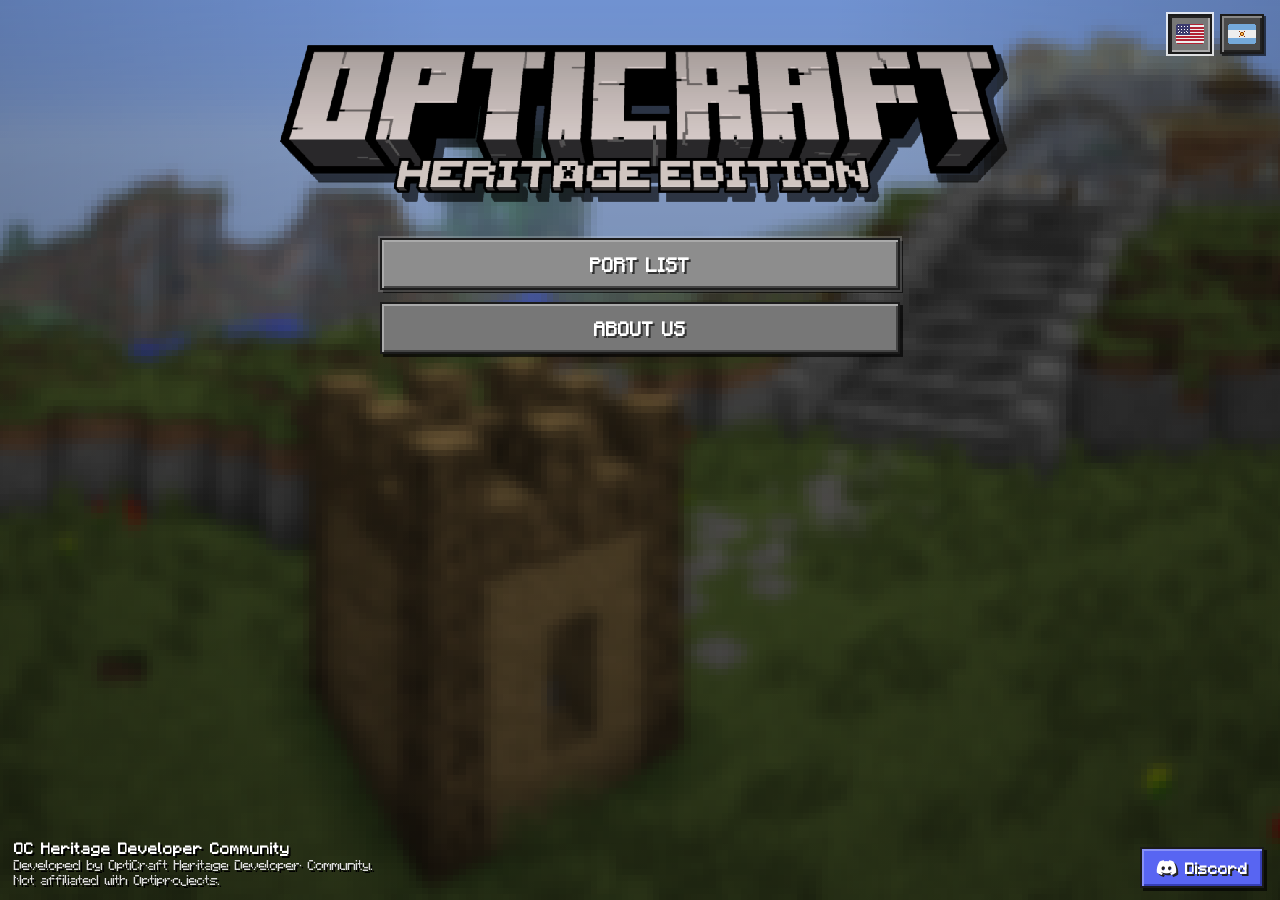
<file: index_single.html>
<!doctype html>
<html lang="en">
<head>
<meta charset="utf-8">
<meta name="viewport" content="width=device-width,initial-scale=1">
<meta name="description" id="meta-desc" content="OptiCraft Heritage Developer Community — unofficial OptiCraft Heritage ports.">
<title>OptiCraft Heritage Developer Community</title>
<link rel="stylesheet" href="https://cdnjs.cloudflare.com/ajax/libs/font-awesome/6.5.1/css/all.min.css">
<style>
@font-face{font-family:Minecraft;src:url("Minecraft-Regular.ttf") format("truetype");font-weight:400;font-style:normal;font-display:swap}
*{box-sizing:border-box}
html{scroll-behavior:smooth}
body{margin:0;background:#111;color:#fff;font-family:Minecraft,Arial,Helvetica,sans-serif;image-rendering:pixelated}
button,a{font:inherit;font-family:Minecraft,Arial,Helvetica,sans-serif}

/* Language Switcher */
.lang-switcher{position:fixed;top:14px;right:16px;z-index:1000;display:flex;gap:8px}
.lang-btn{background:#4a4a4a;color:#fff;border:2px solid #1b1b1b;box-shadow:inset 2px 2px #888,inset -2px -2px #222,2px 2px rgba(0,0,0,.6);padding:4px 6px;cursor:pointer;display:inline-flex;align-items:center;justify-content:center;user-select:none;transition:background .15s ease,transform .05s ease}
.lang-btn:hover{background:#666}
.lang-btn.active{background:#777;outline:2px solid rgba(255,255,255,.8);box-shadow:inset 2px 2px #222,inset -2px -2px #aaa}
.lang-btn:active{transform:translate(1px,1px)}
.lang-flag{display:block;width:28px;height:28px;object-fit:contain}

.screen{min-height:100vh;position:relative;background:#111;padding-bottom:80px}
.panorama{position:fixed;inset:0;overflow:hidden;z-index:0;background:#111}
.panorama-track{position:absolute;top:0;left:0;height:100%;width:200%;display:flex;animation:tu12-panorama 35s linear infinite}
.panorama-track img{display:block;flex:0 0 50%;width:50%;height:100%;min-width:100vw;object-fit:cover;object-position:center;max-width:none;transform:none}
.panorama-track img:first-child{transform:none}
.panorama-track img:nth-child(2){transform:scaleX(-1);transform-origin:center center}
@keyframes tu12-panorama{from{transform:translateX(0)}to{transform:translateX(-50%)}}
.panorama-shade{position:fixed;inset:0;z-index:1;pointer-events:none;background:linear-gradient(rgba(0,0,0,.18),rgba(0,0,0,.52)),linear-gradient(90deg,rgba(0,0,0,.16),transparent 35%,transparent 65%,rgba(0,0,0,.16))}

.title-screen{position:relative;z-index:2;text-align:center;padding:5vh 20px 2vh}
.title-screen.hidden{display:none!important}
.logo{display:block;width:min(720px,82vw);max-height:190px;margin:auto;object-fit:contain;filter:drop-shadow(8px 9px 0 rgba(0,0,0,.65))}

main{position:relative;z-index:2;width:min(1120px,94vw);margin:auto}
.legacy-menu{display:flex;flex-direction:column;align-items:center;gap:12px;margin:3vh auto 5vh}
.legacy-menu.hidden{display:none!important}
.menu-button,.legacy-button{display:block;cursor:pointer;text-decoration:none;color:#fff;font-weight:900;text-align:center;text-shadow:2px 2px #333;background:#777;border:2px solid #1b1b1b;box-shadow:inset 2px 2px #aaa,inset -2px -2px #444,3px 3px rgba(0,0,0,.65);padding:11px 20px;min-width:min(520px,90vw)}
.menu-button:hover,.menu-button.selected,.legacy-button:hover{background:#8d8d8d;outline:2px solid rgba(255,255,255,.2)}
.menu-button:active,.legacy-button:active{box-shadow:inset 2px 2px #444,inset -2px -2px #aaa,1px 1px #111;transform:translate(2px,2px)}

.legacy-panel{display:none;background:rgba(38,38,38,.96);border:3px solid #111;box-shadow:inset 2px 2px #666,inset -2px -2px #171717,7px 7px rgba(0,0,0,.5);padding:20px;margin-top:5vh;margin-bottom:60px}
.legacy-panel.visible{display:block}
.panel-heading{display:flex;align-items:center;justify-content:center;gap:20px;padding:7px 10px 16px;border-bottom:2px solid #111}
.section-heading-art{display:block;width:min(430px,70vw);max-height:95px;object-fit:contain;filter:drop-shadow(4px 4px 0 rgba(0,0,0,.7))}
.about-heading-art{width:min(470px,75vw)}

.port-browser{display:grid;grid-template-columns:38% 62%;min-height:330px}
.port-list{padding:12px 12px 12px 0;border-right:2px solid #111;max-height:600px;overflow-y:auto}
.port-entry{width:100%;display:block;text-align:left;color:#fff;background:#555;border:2px solid #222;border-bottom-color:#111;padding:13px 14px;cursor:pointer;text-shadow:2px 2px #222}
.port-entry:hover,.port-entry.active{background:#777}
.port-title{display:block;font-weight:900;font-size:15px}
.port-meta{display:block;margin-top:5px;font-size:11px;color:#ccc}
.port-preview{padding:12px 0 12px 16px;display:flex;align-items:center}
.port-view{display:none;width:100%}
.port-view.active{display:block}
.port-info{max-width:520px;margin:auto;text-align:center}
.port-info h2{font-size:22px;margin:0 0 12px;text-shadow:2px 2px #111}
.port-info p{font-size:14px;line-height:1.5;color:#ddd}
.legacy-button{min-width:0;width:100%;font-size:12px;margin-top:18px}
.port-info .legacy-button+.legacy-button{margin-top:10px}
.controls{margin-top:12px;padding-top:10px;border-top:2px solid #111;color:#aaa;font-size:10px;text-align:right}
.controls span{color:#fff;font-weight:900}

.panel-footer-actions{display:flex;justify-content:center;margin-top:16px}
.panel-footer-actions>.legacy-button{max-width:250px;margin:10px auto 0}

.about-panel{max-width:900px;margin:5vh auto 60px}
.about-content{display:flex;justify-content:center;align-items:center;padding:24px 20px;max-width:100%;overflow:hidden}
.about-copy{width:min(760px,100%);margin:0 auto;text-align:center}
.about-copy p{margin:0 0 16px;font-size:17px;line-height:1.6;color:#fff;text-shadow:2px 2px #222}
.about-copy p:last-child{margin-bottom:0}
.about-warning{color:#ffd166;background:rgba(0,0,0,.35);border:2px solid #665011;padding:12px 16px;border-radius:2px}
.discord-link{color:#55aaff;text-decoration:underline;text-shadow:2px 2px #222}
.discord-link:hover{color:#7fc0ff}

/* Minecraft 1.2.5 style bottom-left credits */
.minecraft-version-text{position:fixed;bottom:12px;left:14px;z-index:50;color:#fff;font-family:Minecraft,Arial,Helvetica,sans-serif;font-size:13px;line-height:1.35;text-shadow:2px 2px #000;user-select:none;pointer-events:none;max-width:55vw}
.minecraft-version-text .version-title{color:#fff;font-weight:900}
.minecraft-version-text .version-disclaimer{color:#ddd;font-size:11px;margin-top:2px}

/* Discord Corner Button in Bottom-Right */
.discord-corner-btn{position:fixed;bottom:12px;right:16px;z-index:50;display:inline-flex;align-items:center;gap:8px;text-decoration:none;color:#fff;font-family:Minecraft,Arial,Helvetica,sans-serif;font-size:13px;font-weight:900;text-shadow:2px 2px #222;background:#5865f2;border:2px solid #1b1b1b;box-shadow:inset 2px 2px #8891f7,inset -2px -2px #363fb5,3px 3px rgba(0,0,0,.65);padding:8px 14px;cursor:pointer;transition:filter .15s ease,transform .05s ease}
.discord-corner-btn i{font-size:17px}
.discord-corner-btn:hover{filter:brightness(1.15);outline:2px solid rgba(255,255,255,.3)}
.discord-corner-btn:active{box-shadow:inset 2px 2px #363fb5,inset -2px -2px #8891f7,1px 1px #111;transform:translate(2px,2px)}

/* Hide floating accessories when inside a panel so they do not overlap */
body.panel-open .minecraft-version-text,
body.panel-open .discord-corner-btn,
body.panel-open .lang-switcher{
  display:none!important
}


@media(max-width:780px){
  .port-browser{grid-template-columns:1fr}
  .port-list{border-right:0;border-bottom:2px solid #111;max-height:350px}
  .port-preview{padding:22px 0 10px}
  .minecraft-version-text{max-width:50vw;font-size:11px}
  .minecraft-version-text .version-disclaimer{font-size:10px}
}
@media(max-width:520px){
  .lang-switcher{top:10px;right:10px}
  .lang-btn{padding:3px 5px}
  .lang-flag{width:22px;height:22px}
  .title-screen{padding-top:4vh}
  .logo{max-height:150px}
  .menu-button{min-width:100%;font-size:12px}
  .legacy-panel{padding:12px;margin-top:3vh}
  .section-heading-art{max-height:70px}
  .port-title{font-size:12px}
  .port-meta{font-size:9px}
  .about-copy p{font-size:14px;line-height:1.5}
  .minecraft-version-text{bottom:8px;left:10px;font-size:10px;max-width:54vw}
  .minecraft-version-text .version-disclaimer{font-size:8.5px}
  .discord-corner-btn{bottom:8px;right:10px;padding:6px 10px;font-size:11px;gap:5px}
  .discord-corner-btn i{font-size:14px}
}
</style>
<link rel="icon" href="favicon.ico" type="image/x-icon">
</head>
<body>
<div class="lang-switcher">
  <button class="lang-btn active" data-lang="en" title="English" aria-label="English">
    <img class="lang-flag" src="flag-us.png" alt="English">
  </button>
  <button class="lang-btn" data-lang="es" title="Español" aria-label="Español">
    <img class="lang-flag" src="flag-ar.png" alt="Español">
  </button>
</div>

<div class="screen">
  <div class="panorama" aria-hidden="true">
    <div class="panorama-track">
      <img src="TU12_Panorama_Background_S.png" alt="">
      <img src="TU12_Panorama_Background_S.png" alt="">
    </div>
  </div>
  <div class="panorama-shade" aria-hidden="true"></div>

  <header class="title-screen">
    <img class="logo" src="title.png" alt="OptiCraft Heritage Developer Community">
  </header>

  <main>
    <section class="legacy-menu" id="home">
      <button class="menu-button selected" data-open="ports" data-i18n="btn-ports">PORT LIST</button>
      <button class="menu-button" data-open="about" data-i18n="btn-about">ABOUT US</button>
    </section>

    <section class="legacy-panel" id="ports">
      <div class="panel-heading">
        <img class="section-heading-art" src="minecraft-text (8).png" alt="Ports">
      </div>
      <div class="port-browser">
        <div class="port-list">
          <button class="port-entry active" data-port="dsi">
            <span class="port-title">OptiCraft Heritage — DSi</span>
            <span class="port-meta" data-i18n="port-dsi-meta">Nintendo DSi · Homebrew</span>
          </button>
          <button class="port-entry" data-port="3ds">
            <span class="port-title">OptiCraft Heritage — 3DS</span>
            <span class="port-meta" data-i18n="port-3ds-meta">Nintendo 3DS · Homebrew</span>
          </button>
          <button class="port-entry" data-port="ps2">
            <span class="port-title">OptiCraft Heritage — PS2 Enhanced</span>
            <span class="port-meta" data-i18n="port-ps2-meta">PlayStation 2 · Enhanced build</span>
          </button>
          <button class="port-entry" data-port="psp">
            <span class="port-title">OptiCraft Heritage — PSP</span>
            <span class="port-meta" data-i18n="port-psp-meta">PlayStation Portable · Homebrew</span>
          </button>
          <button class="port-entry" data-port="xbox">
            <span class="port-title">OptiCraft Heritage — Original Xbox</span>
            <span class="port-meta" data-i18n="port-xbox-meta">Xbox · Homebrew / xemu</span>
          </button>
          <button class="port-entry" data-port="android">
            <span class="port-title">OptiCraft Heritage — Android</span>
            <span class="port-meta" data-i18n="port-android-meta">Android · ARM64</span>
          </button>
          <button class="port-entry" data-port="switch">
            <span class="port-title">OptiCraft Heritage — Nintendo Switch</span>
            <span class="port-meta" data-i18n="port-switch-meta">Nintendo Switch · Homebrew</span>
          </button>
          <button class="port-entry" data-port="ps4">
            <span class="port-title">OptiCraft Heritage — PS4</span>
            <span class="port-meta" data-i18n="port-ps4-meta">PlayStation 4 · Homebrew / shadPS4</span>
          </button>
          <button class="port-entry" data-port="ps3">
            <span class="port-title">OptiCraft Heritage — PS3</span>
            <span class="port-meta" data-i18n="port-ps3-meta">PlayStation 3 · Homebrew</span>
          </button>
          <button class="port-entry" data-port="vita">
            <span class="port-title">OptiCraft Heritage — PS Vita</span>
            <span class="port-meta" data-i18n="port-vita-meta">PlayStation Vita · Homebrew</span>
          </button>
          <button class="port-entry" data-port="linux">
            <span class="port-title">OptiCraft Heritage — Linux</span>
            <span class="port-meta" data-i18n="port-linux-meta">Linux · Community builds</span>
          </button>
        </div>
        <div class="port-preview">
          <article class="port-view active" id="view-dsi">
            <div class="port-info">
              <h2>Nintendo DSi</h2>
              <p data-i18n="port-dsi-desc">Unofficial OptiCraft Heritage port for Nintendo DSi hardware.</p>
              <a class="legacy-button" href="https://github.com/Danielpro9/Opticraftheritage-Dsi-port" target="_blank" rel="noreferrer" data-i18n="btn-view-project">VIEW PROJECT</a>
            </div>
          </article>
          <article class="port-view" id="view-3ds">
            <div class="port-info">
              <h2>Nintendo 3DS</h2>
              <p data-i18n="port-3ds-desc">Unofficial OptiCraft Heritage port targeting Nintendo 3DS.</p>
              <a class="legacy-button" href="https://drive.google.com/drive/folders/1FVjQv72blnR8LRe3ioc95BN1a9567nEk" target="_blank" rel="noreferrer" data-i18n="btn-download">DOWNLOAD</a>
            </div>
          </article>
          <article class="port-view" id="view-ps2">
            <div class="port-info">
              <h2>PlayStation 2 — Enhanced</h2>
              <p data-i18n="port-ps2-desc">An improved OptiCraft Heritage build for the original PlayStation 2.</p>
              <a class="legacy-button" href="https://github.com/OptiJuegos/OptiCraftHeritageEdition" target="_blank" rel="noreferrer" data-i18n="btn-view-project">VIEW PROJECT</a>
              <a class="legacy-button" href="https://gofile.io/d/uc135ue8" target="_blank" rel="noreferrer" data-i18n="btn-ps2-build95b">DOWNLOAD (BUILD 95b)</a>
            </div>
          </article>
          <article class="port-view" id="view-psp">
            <div class="port-info">
              <h2>PlayStation Portable</h2>
              <p data-i18n="port-psp-desc">Unofficial OptiCraft Heritage port for PlayStation Portable (PSP).</p>
              <a class="legacy-button" href="https://github.com/erluza/OCHeritage-PSP" target="_blank" rel="noreferrer" data-i18n="btn-view-project">VIEW PROJECT</a>
              <a class="legacy-button" href="https://gofile.io/d/AGVolAMG" target="_blank" rel="noreferrer" data-i18n="btn-psp-download">DOWNLOAD (PRECOMPILED)</a>
            </div>
          </article>
          <article class="port-view" id="view-xbox">
            <div class="port-info">
              <h2>Original Xbox</h2>
              <p data-i18n="port-xbox-desc">Community OptiCraft Heritage build targeting the original Xbox, with support for xemu.</p>
              <a class="legacy-button" href="https://github.com/xeodeo/OptiCraft-Heritage-XBOX-CLASSIC-Edition/releases" target="_blank" rel="noreferrer" data-i18n="btn-releases">RELEASES</a>
            </div>
          </article>
          <article class="port-view" id="view-android">
            <div class="port-info">
              <h2>Android</h2>
              <p data-i18n="port-android-desc">ARM64 Android build of OptiCraft Heritage, currently targeting Android 7 and newer.</p>
              <a class="legacy-button" href="https://github.com/ivandscds/OptiCraftHeritageEditionAndroid" target="_blank" rel="noreferrer" data-i18n="btn-view-project">VIEW PROJECT</a>
            </div>
          </article>
          <article class="port-view" id="view-switch">
            <div class="port-info">
              <h2>Nintendo Switch</h2>
              <p data-i18n="port-switch-desc">Native Nintendo Switch Homebrew target built with devkitA64 and libnx.</p>
              <a class="legacy-button" href="https://github.com/franco2705/OptiCraftHeritageEditionNX" target="_blank" rel="noreferrer" data-i18n="btn-view-project">VIEW PROJECT</a>
            </div>
          </article>
          <article class="port-view" id="view-ps4">
            <div class="port-info">
              <h2>PlayStation 4</h2>
              <p data-i18n="port-ps4-desc">Experimental PS4 Homebrew port using the OpenOrbis toolchain, also targeting shadPS4.</p>
              <a class="legacy-button" href="https://github.com/ScratchMelodii0/OptiCraftHeritageEditionPS4" target="_blank" rel="noreferrer" data-i18n="btn-view-project">VIEW PROJECT</a>
            </div>
          </article>
          <article class="port-view" id="view-ps3">
            <div class="port-info">
              <h2>PlayStation 3</h2>
              <p data-i18n="port-ps3-desc">Community OptiCraft Heritage port with a native PlayStation 3 target.</p>
              <a class="legacy-button" href="https://github.com/nasheOS/OptiCraftHeritageEditionPS3" target="_blank" rel="noreferrer" data-i18n="btn-view-project">VIEW PROJECT</a>
            </div>
          </article>
          <article class="port-view" id="view-vita">
            <div class="port-info">
              <h2>PlayStation Vita</h2>
              <p data-i18n="port-vita-desc">Community OptiCraft Heritage port targeting PlayStation Vita hardware.</p>
              <a class="legacy-button" href="https://github.com/DrDecki/OptiCraft-Vita" target="_blank" rel="noreferrer" data-i18n="btn-view-project">VIEW PROJECT</a>
            </div>
          </article>
          <article class="port-view" id="view-linux">
            <div class="port-info">
              <h2>Linux</h2>
              <p data-i18n="port-linux-desc">Community Linux builds of OptiCraft Heritage, including native SDL2/OpenGL builds.</p>
              <a class="legacy-button" href="https://github.com/Muzifer01/OptiCraft173EditionLinux" target="_blank" rel="noreferrer" data-i18n="btn-muzifer-build">MUZIFER01 BUILD</a>
              <a class="legacy-button" href="https://github.com/Brunoxx-create/OptiCraft-In-LINUX" target="_blank" rel="noreferrer" data-i18n="btn-brunox-build">BRUNOX X BUILD</a>
            </div>
          </article>
        </div>
      </div>
      <div class="controls" data-i18n="controls"><span>▲ ▼</span> SELECT &nbsp; <span>ENTER</span> OPEN &nbsp; <span>ESC</span> BACK</div>
      <div class="panel-footer-actions">
        <button class="legacy-button back-home" data-i18n="btn-back">BACK</button>
      </div>
    </section>

    <section class="legacy-panel about-panel" id="about">
      <div class="panel-heading">
        <img class="section-heading-art about-heading-art" src="minecraft-text (9).png" alt="About Us">
      </div>
      <div class="about-content">
        <div class="about-copy" id="about-copy-container"></div>
      </div>
      <div class="panel-footer-actions">
        <button class="legacy-button back-home" data-i18n="btn-back">BACK</button>
      </div>
    </section>
  </main>
</div>

<!-- Minecraft 1.2.5 style bottom-left credits -->
<aside class="minecraft-version-text" id="minecraft-version-text" aria-label="Version & credits">
  <div class="version-title">OC Heritage Developer Community</div>
  <div class="version-disclaimer" data-i18n="footer-disclaimer">Developed by OptiCraft Heritage Developer Community.<br>Not affiliated with Optiprojects.</div>
</aside>

<!-- Discord bottom-right corner button -->
<a class="discord-corner-btn" href="https://discord.gg/5ndWfJzb7e" target="_blank" rel="noreferrer" title="Discord">
  <i class="fa-brands fa-discord" aria-hidden="true"></i>
  <span>Discord</span>
</a>

<script>
const menuButtons = document.querySelectorAll('.menu-button[data-open]');
const panels = document.querySelectorAll('.legacy-panel');
const portButtons = document.querySelectorAll('.port-entry');
const portViews = document.querySelectorAll('.port-view');
const titleScreen = document.querySelector('.title-screen');
const legacyMenu = document.querySelector('.legacy-menu');
const backHomeButtons = document.querySelectorAll('.back-home');
const langButtons = document.querySelectorAll('.lang-btn');

// --- Multilanguage Dictionary ---
const translations = {
  en: {
    metaDesc: "OptiCraft Heritage Developer Community — unofficial OptiCraft Heritage ports.",
    "btn-ports": "PORT LIST",
    "btn-about": "ABOUT US",
    "btn-back": "BACK",
    "controls": "<span>▲ ▼</span> SELECT &nbsp; <span>ENTER</span> OPEN &nbsp; <span>ESC</span> BACK",
    "footer-disclaimer": "Developed by OptiCraft Heritage Developer Community.<br>Not affiliated with Optiprojects.",
    "btn-view-project": "VIEW PROJECT",
    "btn-download": "DOWNLOAD",
    "btn-releases": "RELEASES",
    "btn-muzifer-build": "MUZIFER01 BUILD",
    "btn-brunox-build": "BRUNOX X BUILD",
    "port-dsi-meta": "Nintendo DSi · Homebrew",
    "port-dsi-desc": "Unofficial OptiCraft Heritage port for Nintendo DSi hardware.",
    "port-3ds-meta": "Nintendo 3DS · Homebrew",
    "port-3ds-desc": "Unofficial OptiCraft Heritage port targeting Nintendo 3DS.",
    "port-ps2-meta": "PlayStation 2 · Enhanced build",
    "port-ps2-desc": "An improved OptiCraft Heritage build for the original PlayStation 2.",
    "btn-ps2-build95b": "DOWNLOAD (BUILD 95b)",
    "port-psp-meta": "PlayStation Portable · Homebrew",
    "port-psp-desc": "Unofficial OptiCraft Heritage port for PlayStation Portable (PSP).",
    "btn-psp-download": "DOWNLOAD (PRECOMPILED)",
    "port-xbox-meta": "Xbox · Homebrew / xemu",
    "port-xbox-desc": "Community OptiCraft Heritage build targeting the original Xbox, with support for xemu.",
    "port-android-meta": "Android · ARM64",
    "port-android-desc": "ARM64 Android build of OptiCraft Heritage, currently targeting Android 7 and newer.",
    "port-switch-meta": "Nintendo Switch · Homebrew",
    "port-switch-desc": "Native Nintendo Switch Homebrew target built with devkitA64 and libnx.",
    "port-ps4-meta": "PlayStation 4 · Homebrew / shadPS4",
    "port-ps4-desc": "Experimental PS4 Homebrew port using the OpenOrbis toolchain, also targeting shadPS4.",
    "port-ps3-meta": "PlayStation 3 · Homebrew",
    "port-ps3-desc": "Community OptiCraft Heritage port with a native PlayStation 3 target.",
    "port-vita-meta": "PlayStation Vita · Homebrew",
    "port-vita-desc": "Community OptiCraft Heritage port targeting PlayStation Vita hardware.",
    "port-linux-meta": "Linux · Community builds",
    "port-linux-desc": "Community Linux builds of OptiCraft Heritage, including native SDL2/OpenGL builds.",
    aboutCopy: `
      <p>This platform was created as a central hub to compile and showcase all <strong>unofficial OptiCraft Heritage Edition ports</strong> across various consoles and devices, making them easily accessible to the community beyond the restrictions of platforms like YouTube.</p>
      <p class="about-warning">⚠️ <strong>Notice:</strong> Most projects are currently in early development (WIP), so please expect experimental builds and possible bugs.</p>
      <p>Have a port or want to contribute? Join our official <a class="discord-link" href="https://discord.gg/5ndWfJzb7e" target="_blank" rel="noreferrer">Discord server</a> to submit your project!</p>
    `
  },
  es: {
    metaDesc: "OptiCraft Heritage Developer Community — ports no oficiales de OptiCraft Heritage.",
    "btn-ports": "LISTA DE PORTS",
    "btn-about": "SOBRE NOSOTROS",
    "btn-back": "VOLVER",
    "controls": "<span>▲ ▼</span> SELECCIONAR &nbsp; <span>ENTER</span> ABRIR &nbsp; <span>ESC</span> VOLVER",
    "footer-disclaimer": "Desarrollado por OptiCraft Heritage Developer Community.<br>No afiliado a Optiprojects.",
    "btn-view-project": "VER PROYECTO",
    "btn-download": "DESCARGAR",
    "btn-releases": "LANZAMIENTOS",
    "btn-muzifer-build": "VERSIÓN MUZIFER01",
    "btn-brunox-build": "VERSIÓN BRUNOX X",
    "port-dsi-meta": "Nintendo DSi · Homebrew",
    "port-dsi-desc": "Port no oficial de OptiCraft Heritage para el hardware de Nintendo DSi.",
    "port-3ds-meta": "Nintendo 3DS · Homebrew",
    "port-3ds-desc": "Port no oficial de OptiCraft Heritage para Nintendo 3DS.",
    "port-ps2-meta": "PlayStation 2 · Versión mejorada",
    "port-ps2-desc": "Una versión mejorada de OptiCraft Heritage para la PlayStation 2 original.",
    "btn-ps2-build95b": "DESCARGAR (BUILD 95b)",
    "port-psp-meta": "PlayStation Portable · Homebrew",
    "port-psp-desc": "Port no oficial de OptiCraft Heritage para PlayStation Portable (PSP).",
    "btn-psp-download": "DESCARGAR (PRECOMPILADO)",
    "port-xbox-meta": "Xbox · Homebrew / xemu",
    "port-xbox-desc": "Versión comunitaria de OptiCraft Heritage para la Xbox clásica, con soporte para xemu.",
    "port-android-meta": "Android · ARM64",
    "port-android-desc": "Compilación ARM64 de OptiCraft Heritage para Android 7 o superior.",
    "port-switch-meta": "Nintendo Switch · Homebrew",
    "port-switch-desc": "Port nativo Homebrew para Nintendo Switch creado con devkitA64 y libnx.",
    "port-ps4-meta": "PlayStation 4 · Homebrew / shadPS4",
    "port-ps4-desc": "Port Homebrew experimental para PS4 mediante la toolchain OpenOrbis, también para shadPS4.",
    "port-ps3-meta": "PlayStation 3 · Homebrew",
    "port-ps3-desc": "Port comunitario de OptiCraft Heritage con soporte nativo para PlayStation 3.",
    "port-vita-meta": "PlayStation Vita · Homebrew",
    "port-vita-desc": "Port comunitario de OptiCraft Heritage para el hardware de PlayStation Vita.",
    "port-linux-meta": "Linux · Versiones comunitarias",
    "port-linux-desc": "Compilaciones comunitarias de OptiCraft Heritage para Linux con SDL2/OpenGL.",
    aboutCopy: `
      <p>Esta plataforma fue creada como un repositorio central para recopilar y dar visibilidad a todos los <strong>ports no oficiales de OptiCraft Heritage Edition</strong> en distintas consolas y plataformas, facilitando su acceso a la comunidad frente a las limitaciones de plataformas como YouTube.</p>
      <p class="about-warning">⚠️ <strong>Aviso:</strong> La mayoría de los proyectos se encuentran en etapas tempranas de desarrollo (WIP), por lo que aún pueden presentar inestabilidad o errores.</p>
      <p>¿Tienes un port o quieres colaborar? ¡Únete a nuestro <a class="discord-link" href="https://discord.gg/5ndWfJzb7e" target="_blank" rel="noreferrer">Discord oficial</a> para agregar tu proyecto!</p>
    `
  }
};

function setLanguage(lang) {
  const t = translations[lang] || translations.en;
  document.documentElement.lang = lang;
  localStorage.setItem('heritage_lang', lang);

  langButtons.forEach(btn => {
    btn.classList.toggle('active', btn.dataset.lang === lang);
  });

  const metaDesc = document.getElementById('meta-desc');
  if (metaDesc) metaDesc.content = t.metaDesc;

  document.querySelectorAll('[data-i18n]').forEach(el => {
    const key = el.dataset.i18n;
    if (t[key]) {
      if (key === 'controls' || key === 'footer-disclaimer') {
        el.innerHTML = t[key];
      } else {
        el.textContent = t[key];
      }
    }
  });

  const aboutContainer = document.getElementById('about-copy-container');
  if (aboutContainer) {
    aboutContainer.innerHTML = t.aboutCopy;
  }
}

// Initial language: check stored preference or default to English ('en')
const savedLang = localStorage.getItem('heritage_lang') || 'en';
setLanguage(savedLang);

langButtons.forEach(btn => {
  btn.addEventListener('click', () => setLanguage(btn.dataset.lang));
});

// --- Panel Navigation & Home Screen Toggle ---
function showPanel(id) {
  document.body.classList.add('panel-open');
  titleScreen?.classList.add('hidden');
  legacyMenu?.classList.add('hidden');
  panels.forEach(p => p.classList.toggle('visible', p.id === id));
  window.scrollTo({ top: 0, behavior: 'smooth' });
}

function showHome() {
  document.body.classList.remove('panel-open');
  panels.forEach(p => p.classList.remove('visible'));
  titleScreen?.classList.remove('hidden');
  legacyMenu?.classList.remove('hidden');
  window.scrollTo({ top: 0, behavior: 'smooth' });
}


menuButtons.forEach(b => {
  b.addEventListener('click', () => showPanel(b.dataset.open));
});

backHomeButtons.forEach(b => {
  b.addEventListener('click', showHome);
});

// --- Port Item Selection ---
portButtons.forEach(button => {
  button.addEventListener('click', () => {
    const id = button.dataset.port;
    portButtons.forEach(x => x.classList.toggle('active', x === button));
    portViews.forEach(x => x.classList.toggle('active', x.id === 'view-' + id));
  });
});

// --- Keyboard Controls (Arrow Up/Down, Enter, ESC) ---
window.addEventListener('keydown', e => {
  const portsPanel = document.getElementById('ports');
  const isPortsOpen = portsPanel && portsPanel.classList.contains('visible');
  const isAboutOpen = document.getElementById('about')?.classList.contains('visible');

  if (e.key === 'Escape') {
    if (isPortsOpen || isAboutOpen) {
      showHome();
    }
  } else if (isPortsOpen) {
    const activeIndex = Array.from(portButtons).findIndex(b => b.classList.contains('active'));
    if (e.key === 'ArrowDown') {
      e.preventDefault();
      const nextIndex = (activeIndex + 1) % portButtons.length;
      portButtons[nextIndex]?.click();
      portButtons[nextIndex]?.scrollIntoView({ block: 'nearest' });
    } else if (e.key === 'ArrowUp') {
      e.preventDefault();
      const prevIndex = (activeIndex - 1 + portButtons.length) % portButtons.length;
      portButtons[prevIndex]?.click();
      portButtons[prevIndex]?.scrollIntoView({ block: 'nearest' });
    } else if (e.key === 'Enter') {
      const activeView = document.querySelector('.port-view.active');
      const actionLink = activeView?.querySelector('a.legacy-button');
      if (actionLink) {
        actionLink.click();
      }
    }
  }
});
</script>
</body>
</html>
</file>
